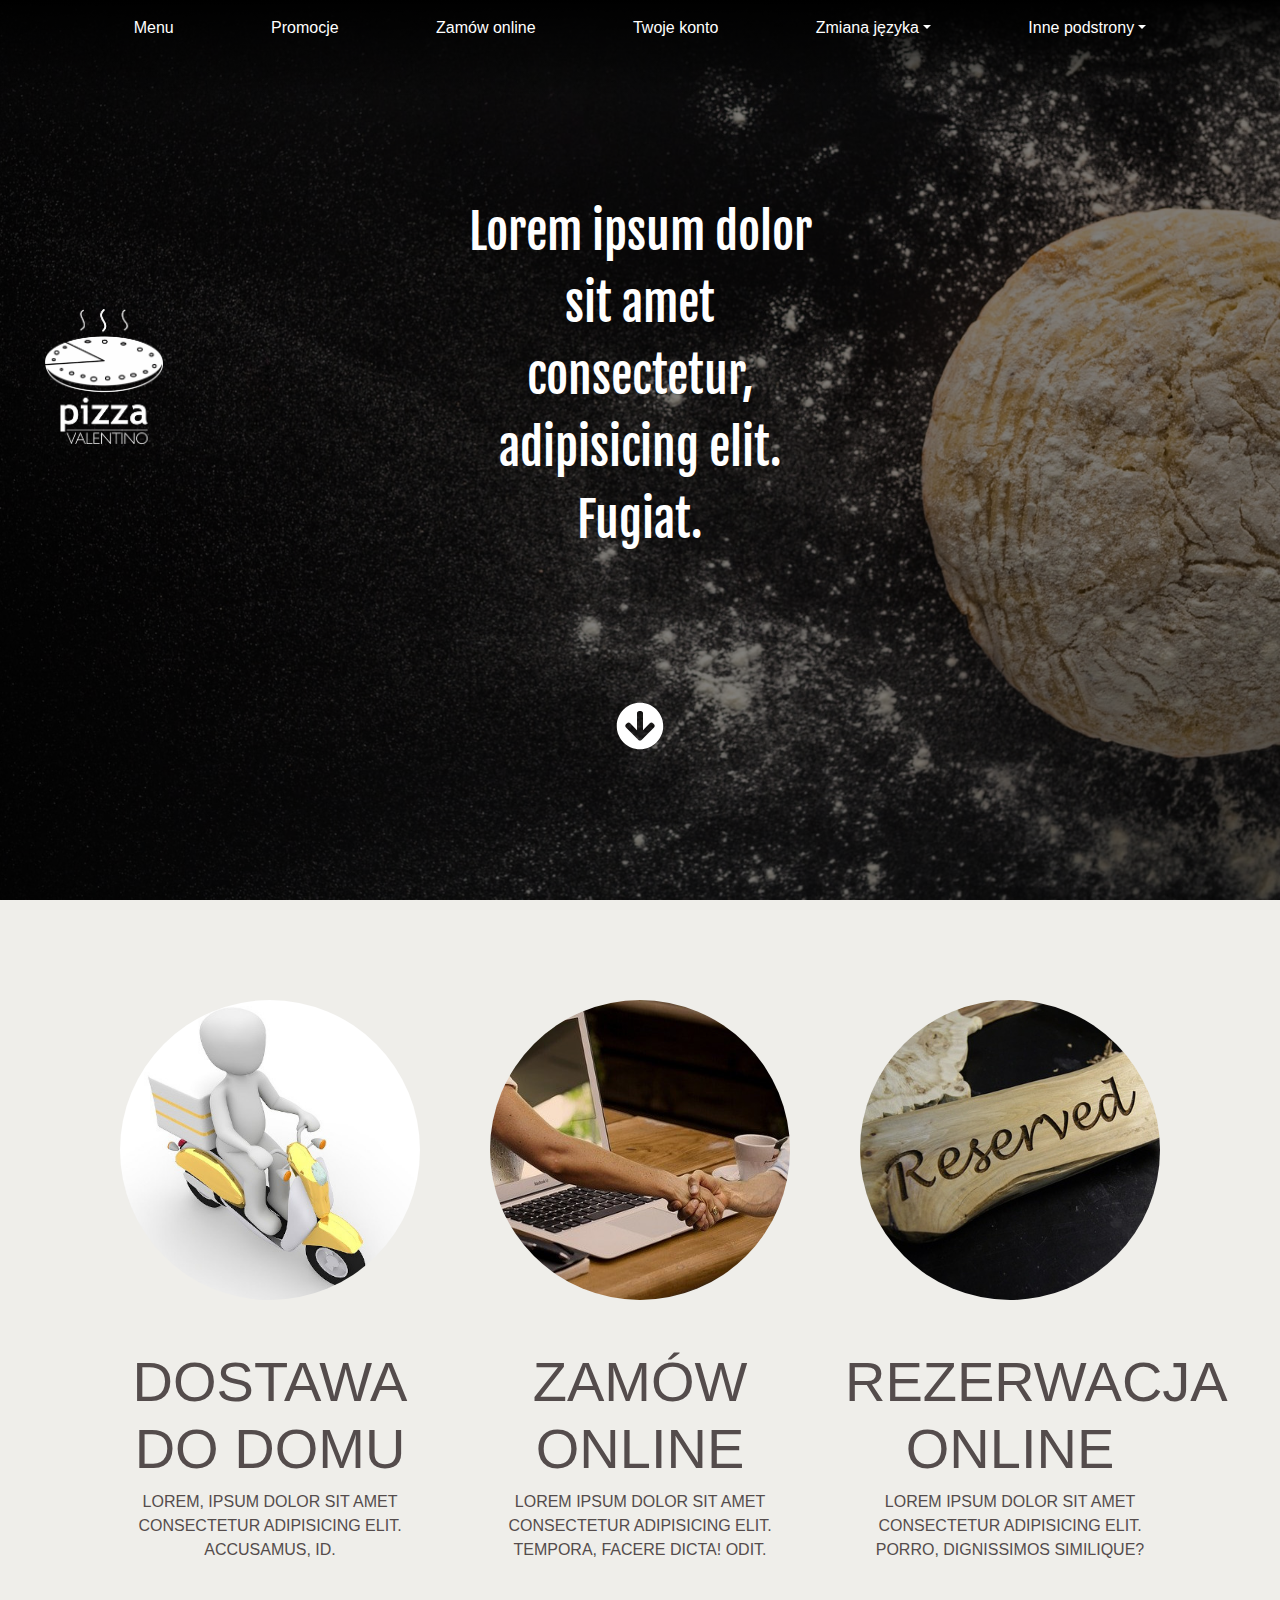
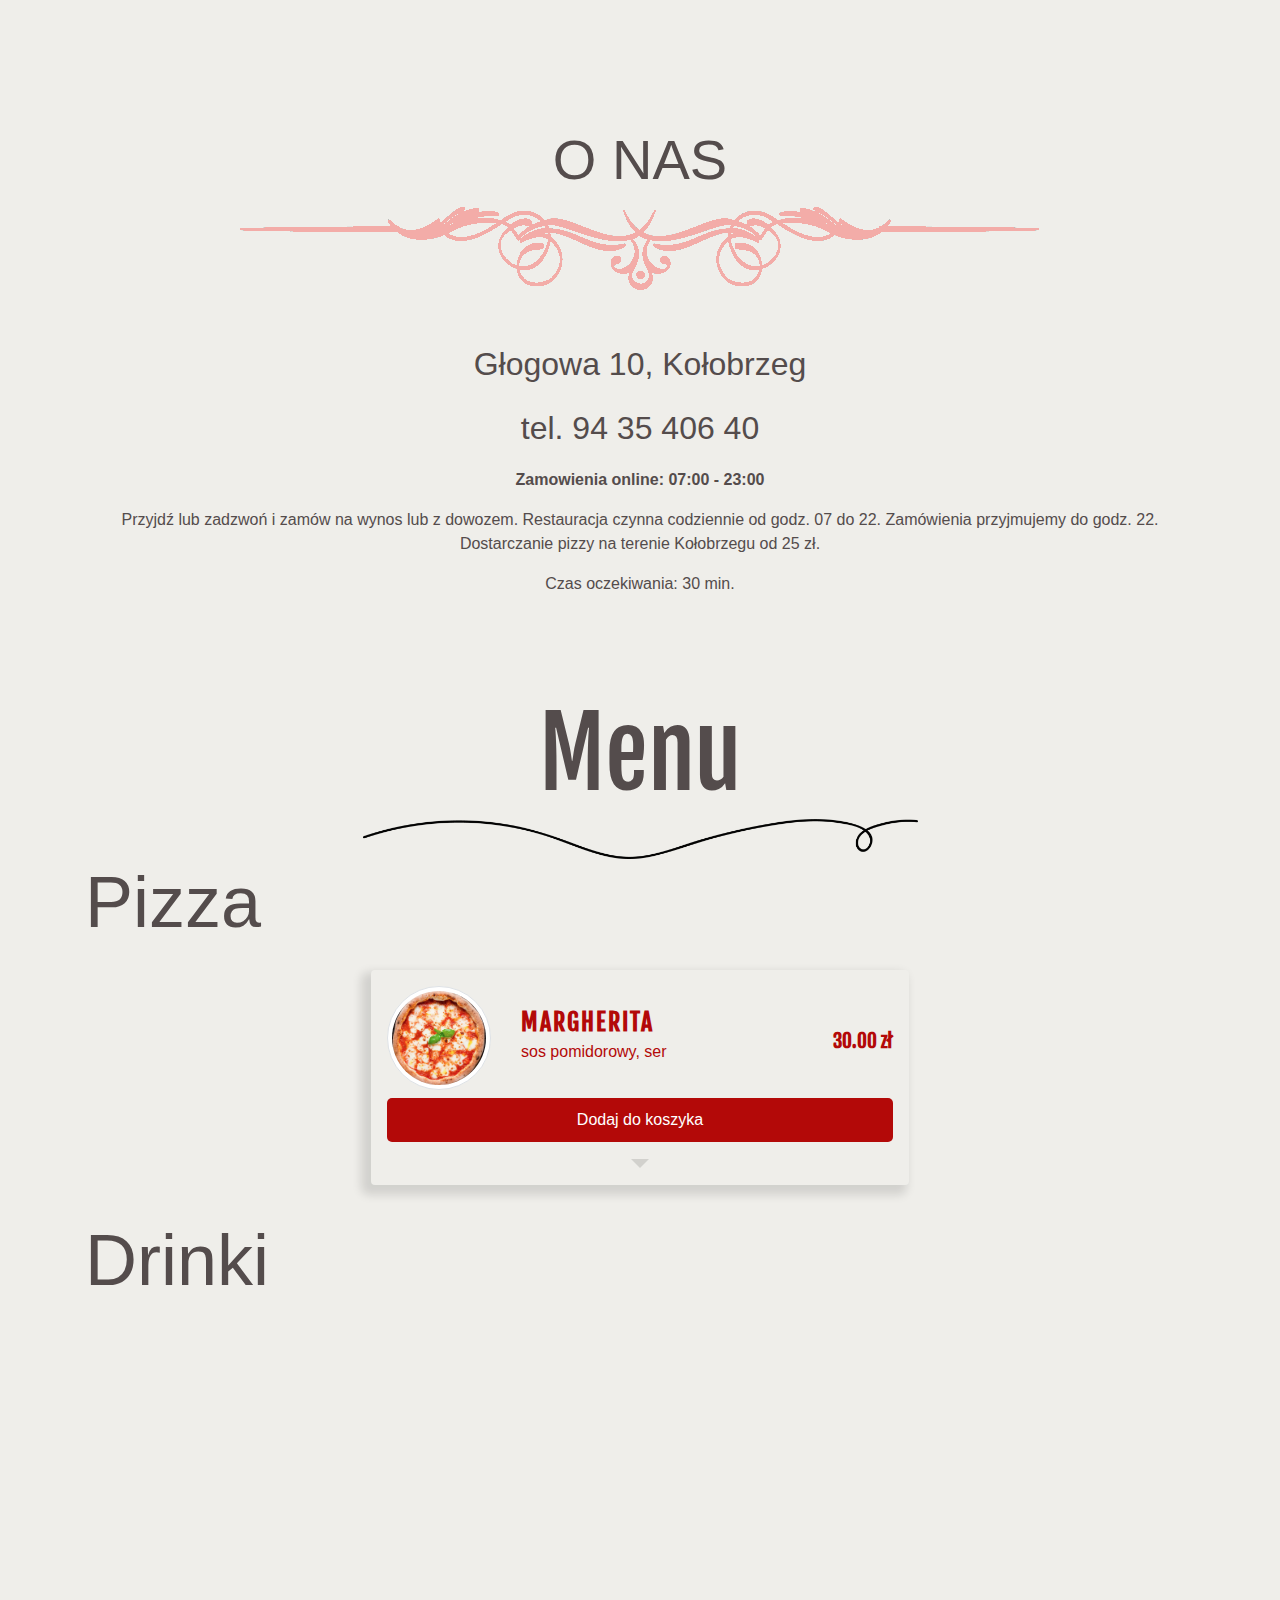
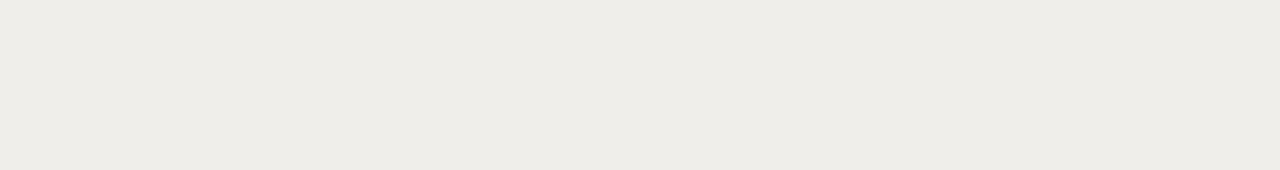
<file: index.html>
<!DOCTYPE html>
<html lang="en">
  <head>
    <meta charset="UTF-8" />
    <meta name="viewport" content="width=device-width, initial-scale=1.0" />
    <title>Pizza Valentino</title>

    <link rel="icon" href="images/ico/favicon.ico" type="image/x-icon" />
    <link
      rel="stylesheet"
      href="https://stackpath.bootstrapcdn.com/bootstrap/4.4.1/css/bootstrap.min.css"
      integrity="sha384-Vkoo8x4CGsO3+Hhxv8T/Q5PaXtkKtu6ug5TOeNV6gBiFeWPGFN9MuhOf23Q9Ifjh"
      crossorigin="anonymous"
    />
    <link
      rel="stylesheet"
      href="https://stackpath.bootstrapcdn.com/bootstrap/4.4.1/css/bootstrap.min.css"
      integrity="sha384-Vkoo8x4CGsO3+Hhxv8T/Q5PaXtkKtu6ug5TOeNV6gBiFeWPGFN9MuhOf23Q9Ifjh"
      crossorigin="anonymous"
    />
    <link rel="stylesheet" href="styles/css/style.min.css" />
  </head>

  <body>
    <!-- nav -->
    <nav
      class="main-navigation navbar navbar-expand-lg navbar-light position-absolute text-center"
    >
      <div class="container">
        <button
          class="navbar-toggler"
          type="button"
          data-toggle="collapse"
          data-target="#main-nav"
          aria-controls="main-nav"
          aria-expanded="false"
          aria-label="Toggle navigation"
        >
          <i class="fas fa-bars display-4"></i>
        </button>
        <div class="collapse navbar-collapse" id="main-nav">
          <ul class="navbar-nav d-flex justify-content-around w-100">
            <li class="nav-item">
              <a class="nav-link" href="index.html#menu">Menu</a>
            </li>
            <li class="nav-item">
              <a class="nav-link" href="#promotions">Promocje</a>
            </li>
            <li class="nav-item">
              <a class="nav-link" href="#">Zamów online</a>
            </li>
            <li class="nav-item">
              <a class="nav-link" href="#">Twoje konto</a>
            </li>
            <li class="nav-item dropdown">
              <a
                class="nav-link dropdown-toggle"
                data-toggle="dropdown"
                href="#"
                role="button"
                aria-haspopup="true"
                aria-expanded="false"
                >Zmiana języka</a
              >
              <div class="dropdown-menu languages">
                <a class="dropdown-item" href="#">Polski</a>
                <a class="dropdown-item" href="#">English</a>
              </div>
            </li>
            <li class="nav-item dropdown-temp">
              <a
                class="nav-link dropdown-toggle"
                data-toggle="dropdown"
                href="#"
                role="button"
                aria-haspopup="true"
                aria-expanded="false"
                >Inne podstrony</a
              >
              <div class="dropdown-menu languages">
                <a class="dropdown-item" href="confirm.html"
                  >Potwierdzenie zamówienia</a
                >
                <a class="dropdown-item" href="finish.html"
                  >Zamówienie kompletne</a
                >
              </div>
            </li>
          </ul>
        </div>
      </div>
    </nav>

    <div class="top">
      <!-- header -->
      <header class="header">
        <div class="mask">
          <div class="text-white text-center">
            <div class="d-flex flex-column align-items-around ">
              <div
                class="logo d-flex flex-column flex-lg-row align-items-center justify-content-between w-100"
              >
                <div class="col-4 text-lg-left">
                  <img
                    class="img-fluid"
                    src="images/logo_pizza.png"
                    alt="pizza-logo"
                  />
                </div>
                <p class="motto p-3 col-4">
                  Lorem ipsum dolor sit amet consectetur, adipisicing elit.
                  Fugiat.
                </p>
                <div class="col-4"></div>
              </div>

              <a
                href="#featrues"
                class="d-flex flex-column align-items-center text-white"
                ><i class="fas fa-arrow-circle-down"></i
              ></a>
            </div>
          </div>
        </div>
      </header>

      <!-- features -->
      <section id="featrues" class="features">
        <div
          class="container d-flex text-center row mx-auto text-uppercase justify-content-center"
        >
          <div class="feature col-lg-4 mb-5">
            <div class="feature-image mb-5 mx-auto">
              <img
                class="img-fluid"
                src="images/features/delivery400x400.jpg"
                alt=""
              />
            </div>
            <h1 class="display-4">Dostawa do domu</h1>
            <p>
              Lorem, ipsum dolor sit amet consectetur adipisicing elit.
              Accusamus, id.
            </p>
          </div>
          <div class="feature col-lg-4 mb-5">
            <div class="feature-image mb-5 mx-auto">
              <img
                class="img-fluid"
                src="images/features/oreder-online400x400.jpg"
                alt=""
              />
            </div>
            <h1 class="display-4">Zamów online</h1>
            <p>
              Lorem ipsum dolor sit amet consectetur adipisicing elit. Tempora,
              facere dicta! Odit.
            </p>
          </div>
          <div class="feature col-lg-4 mb-5">
            <div class="feature-image mb-5 mx-auto">
              <img
                class="img-fluid"
                src="images/features/reserved400x400.jpg"
                alt=""
              />
            </div>
            <h1 class="display-4">Rezerwacja online</h1>
            <p>
              Lorem ipsum dolor sit amet consectetur adipisicing elit. Porro,
              dignissimos similique?
            </p>
          </div>
        </div>
      </section>

      <!-- about -->
      <section class="about text-center container">
        <h1 class="display-4 text-uppercase">o nas</h1>
        <img
          class="text-decoration img-fluid pb-5"
          src="images/text-decoration-red.png"
          alt="decoration"
        />
        <div class="contact">
          <p>
            Głogowa 10, Kołobrzeg
          </p>
          <p>tel. 94 35 406 40</p>
        </div>
        <p class="font-weight-bold">Zamowienia online: 07:00 - 23:00</p>
        <p class="">
          Przyjdź lub zadzwoń i zamów na wynos lub z dowozem. Restauracja czynna
          codziennie od godz. 07 do 22. Zamówienia przyjmujemy do godz. 22.
          Dostarczanie pizzy na terenie Kołobrzegu od 25 zł.
        </p>
        <p>Czas oczekiwania: 30 min.</p>
      </section>

      <!-- main -->
      <main class="main">
        <div
          id="menu"
          class="wrap d-flex justify-content-center container flex-column"
        >
          <div class="text-center">
            <h1 class="display-1 w-100">Menu</h1>
            <img
              class="w-50"
              src="images/down-hand-drawn-scribble.png"
              alt="scribble"
            />
          </div>
          <div
            class="products w-100"
            data-spy="scroll"
            data-target="#products-scroll-spy"
            data-offset="0"
          >
            <div id="pizza" class="pizza row justify-content-center">
              <h2 class="col-12 display-3">Pizza</h2>
              <div class="product-wrap col-md-6 p-3">
                <div class="product-item rounded">
                  <div class="row align-items-center">
                    <div class="col-3 mb-2">
                      <img
                        class="product-image img-thumbnail img-fluid"
                        src="images/pizza-margherita.jpg"
                        alt="produt-image"
                      />
                    </div>
                    <div class="product-info text-color col-6">
                      <p class="col-6 product-name">Margherita</p>
                      <div class="product-ingredients p-0 m-0 w-100 col-12">
                        <p>
                          sos pomidorowy, ser
                        </p>
                      </div>
                    </div>
                    <div class="col-3">
                      <span class="product-price d-block text-right"
                        >30.00 zł</span
                      >
                    </div>
                  </div>
                  <button class="product-button">Dodaj do koszyka</button>
                  <div
                    class="product-alergens d-flex justify-content-center flex-column"
                  >
                    <button
                      id="expand-button-1"
                      class="dropdown-toggle expand-button"
                      type="button"
                      data-toggle="collapse"
                      data-target="#expand-alergens-1"
                      aria-expanded="false"
                    ></button>
                    <p class="collapse" id="expand-alergens-1">
                      <strong>Alergeny:</strong>
                      gluten, pszenica, jęczmień, owies, orkisz, kamut lub ich
                      odmiany hybrydowe, a także produkty pochodne, Skorupiaki i
                      produkty pochodne, Jaja i produkty pochodne,Ryby i
                      produkty pochodne
                    </p>
                  </div>
                </div>
              </div>
            </div>
            <div id="drinks" class="drinks row justify-content-center">
              <h2 class="col-12 display-3">Drinki</h2>
            </div>
          </div>
        </div>
      </main>

      <!-- hidden -->
      <div class="basket hidden">
        <i class="fas fa-shopping-basket"></i>
      </div>
      <div class="menu hidden">
        <i class="fas fa-hamburger"></i>
      </div>
      <div class="hidden-menu text-center">
        <div class="blur"></div>
        <div class="close-hidden-menu p-4">
          <i class="fas fa-times-circle"></i>
        </div>
        <ul>
          <li><a href="#pizza">Pizza</a></li>
          <li><a href="#drinks">Drinki</a></li>
          <li><a href="#">Cisto do pizzy</a></li>
          <li><a href="#">Sałatki</a></li>
          <li><a href="#">Dodatkowy sos do pizzy</a></li>
          <li><a href="#">Zapiekanki</a></li>
        </ul>
      </div>
      <div class="order">
        <div class="blur"></div>
        <div class="close-order p-4">
          <i class="fas fa-times-circle"></i>
        </div>
        <div class="order-header">
          <h2>Twoje zamówienie</h2>
          <button class="order-pay-button btn btn-danger">
            Przejdź do płatności
          </button>
        </div>
        <div class="order-body">
          <div class="order-item d-flex align-items-center p-2">
            <div class="order-item-details col-6">
              <p class="order-item-name m-0">Margherita</p>
              <p class="order-item-ingredient small m-0">sos pomidorowy, ser</p>
            </div>
            <div class="product-item-edit col-4">
              <button class="order-item-edit">
                <i class="far fa-edit"></i>
              </button>
              <button class="order-item-delete">
                <i class="fas fa-times-circle"></i>
              </button>
            </div>
            <p class="product-item-price col-2">
              30,00 zł
            </p>
          </div>
          <div class="order-item d-flex align-items-center p-2">
            <div class="order-item-details col-6">
              <p class="order-item-name m-0">Rita</p>
              <p class="order-item-ingredient small m-0">
                sos pomidorowy, ser, pieczarki, szynka
              </p>
            </div>
            <div class="product-item-edit col-4">
              <button class="order-item-edit">
                <i class="far fa-edit"></i>
              </button>
              <button class="order-item-delete">
                <i class="fas fa-times-circle"></i>
              </button>
            </div>
            <p class="product-item-price col-2">
              62,99 zł
            </p>
          </div>
        </div>
        <div class="order-footer text-right py-1 px-5">
          <p class="summary d-block">
            Razem: <span class="order-value">62,99 zł</span>
          </p>
          <p class="summary-final d-block">
            Razem do zapłaty: <span class="order-value">62,99 zł</span>
          </p>
        </div>
      </div>
    </div>

    <!-- footer -->
    <footer>
      <div class="mask">
        <div
          class="container py-5 d-flex flex-column align-items-center text-center"
        >
          <div class="socials display-4">
            <a href="https://facebook.com"
              ><i class="fab fa-facebook-square"></i
            ></a>
            <a href="https://instagram.com"
              ><i class="fab fa-instagram-square"></i
            ></a>
          </div>
          <div class="contact">
            <p class="phone">
              <i class="fas fa-phone"></i><span>94 35 406 40</span>
            </p>
            <p class="addresss-1"><span>Głogowa 10</span></p>
            <p class="addresss-2"><span>78-100 Kołobrzeg</span></p>
          </div>
          <div class="copyrights">
            <p>&copy; 2020 Zamow.S4HONLINE</p>
            <p>
              Strona używa plików cookies - jeżeli ich nie akceptujesz zmień
              ustawienia przeglądarki. Używanie systemu oznacza akceptację
              regulaminu
            </p>
          </div>
        </div>
      </div>
    </footer>
    <script
      src="https://code.jquery.com/jquery-3.4.1.slim.min.js"
      integrity="sha384-J6qa4849blE2+poT4WnyKhv5vZF5SrPo0iEjwBvKU7imGFAV0wwj1yYfoRSJoZ+n"
      crossorigin="anonymous"
    ></script>
    <script
      src="https://cdn.jsdelivr.net/npm/popper.js@1.16.0/dist/umd/popper.min.js"
      integrity="sha384-Q6E9RHvbIyZFJoft+2mJbHaEWldlvI9IOYy5n3zV9zzTtmI3UksdQRVvoxMfooAo"
      crossorigin="anonymous"
    ></script>
    <script
      src="https://stackpath.bootstrapcdn.com/bootstrap/4.4.1/js/bootstrap.min.js"
      integrity="sha384-wfSDF2E50Y2D1uUdj0O3uMBJnjuUD4Ih7YwaYd1iqfktj0Uod8GCExl3Og8ifwB6"
      crossorigin="anonymous"
    ></script>
    <script src="js/font-awesome-all.min.js"></script>
    <script src="js/site.js"></script>
  </body>
</html>
</file>
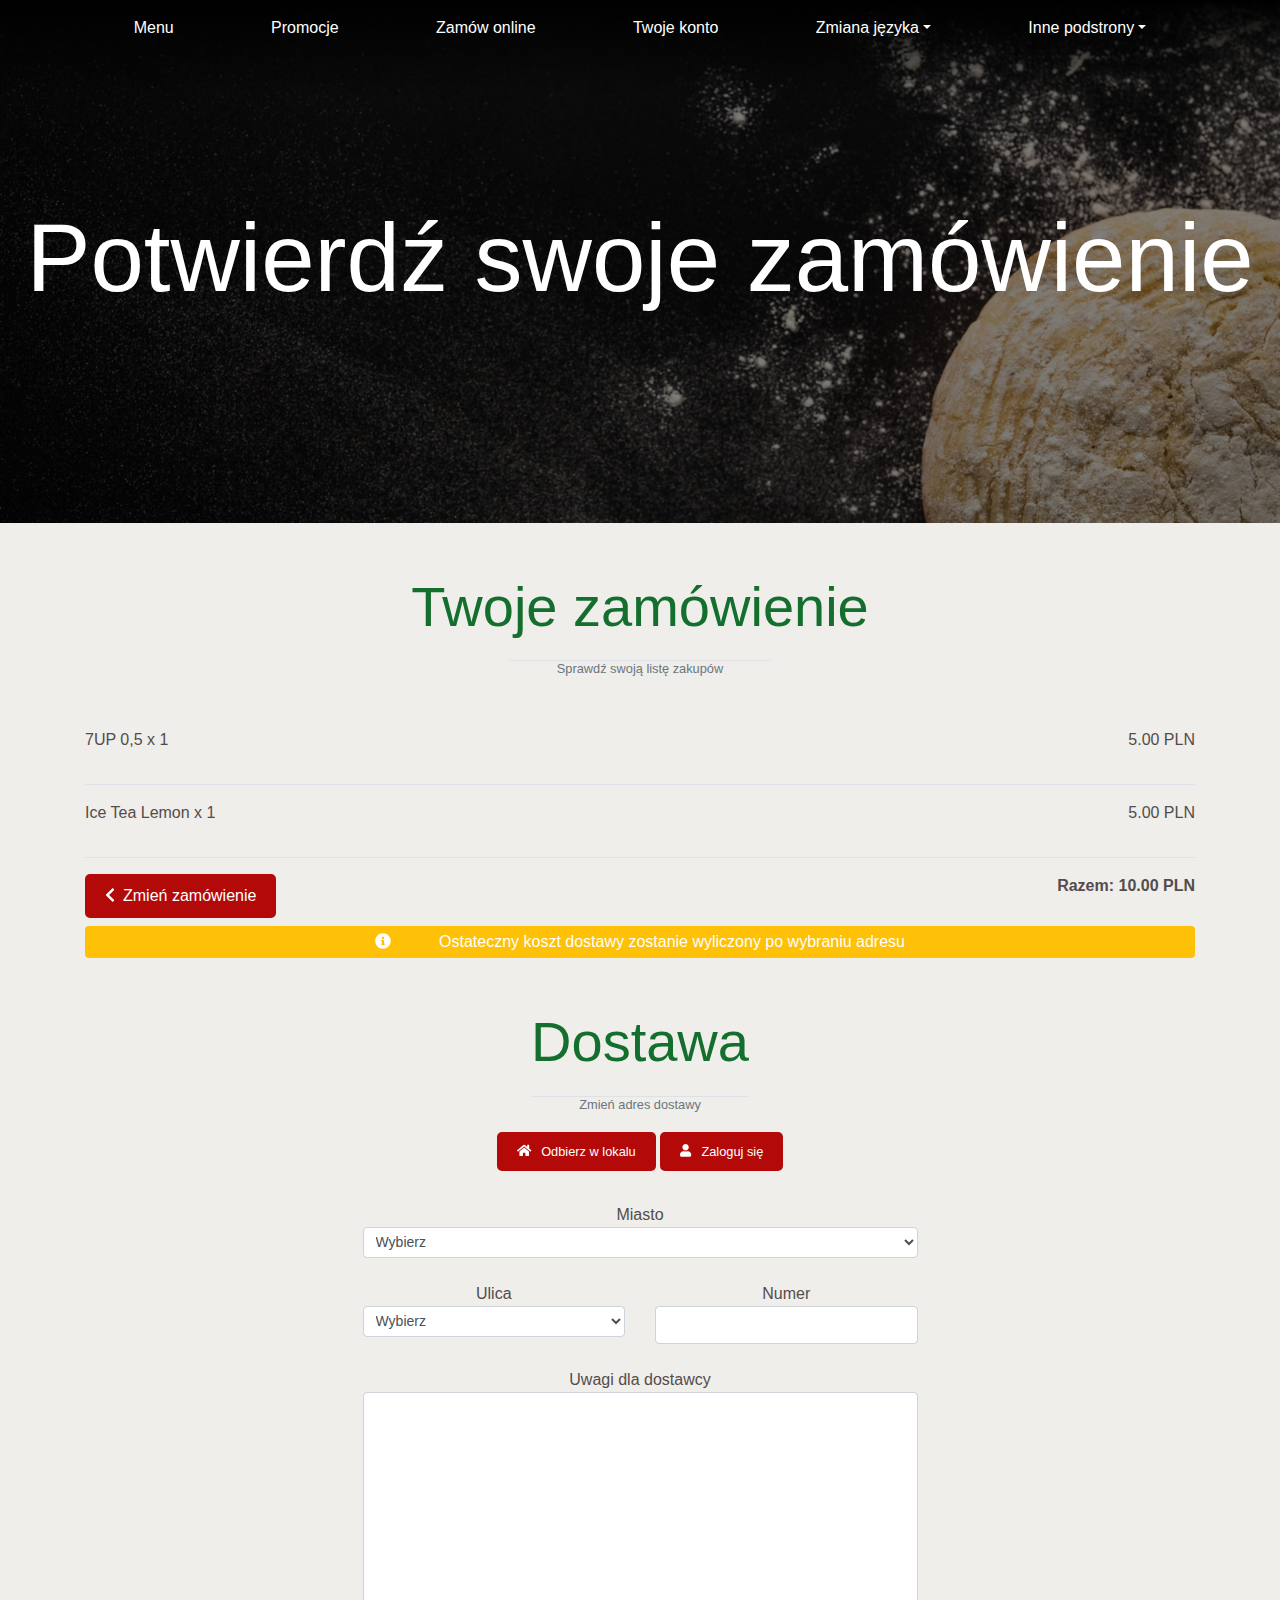
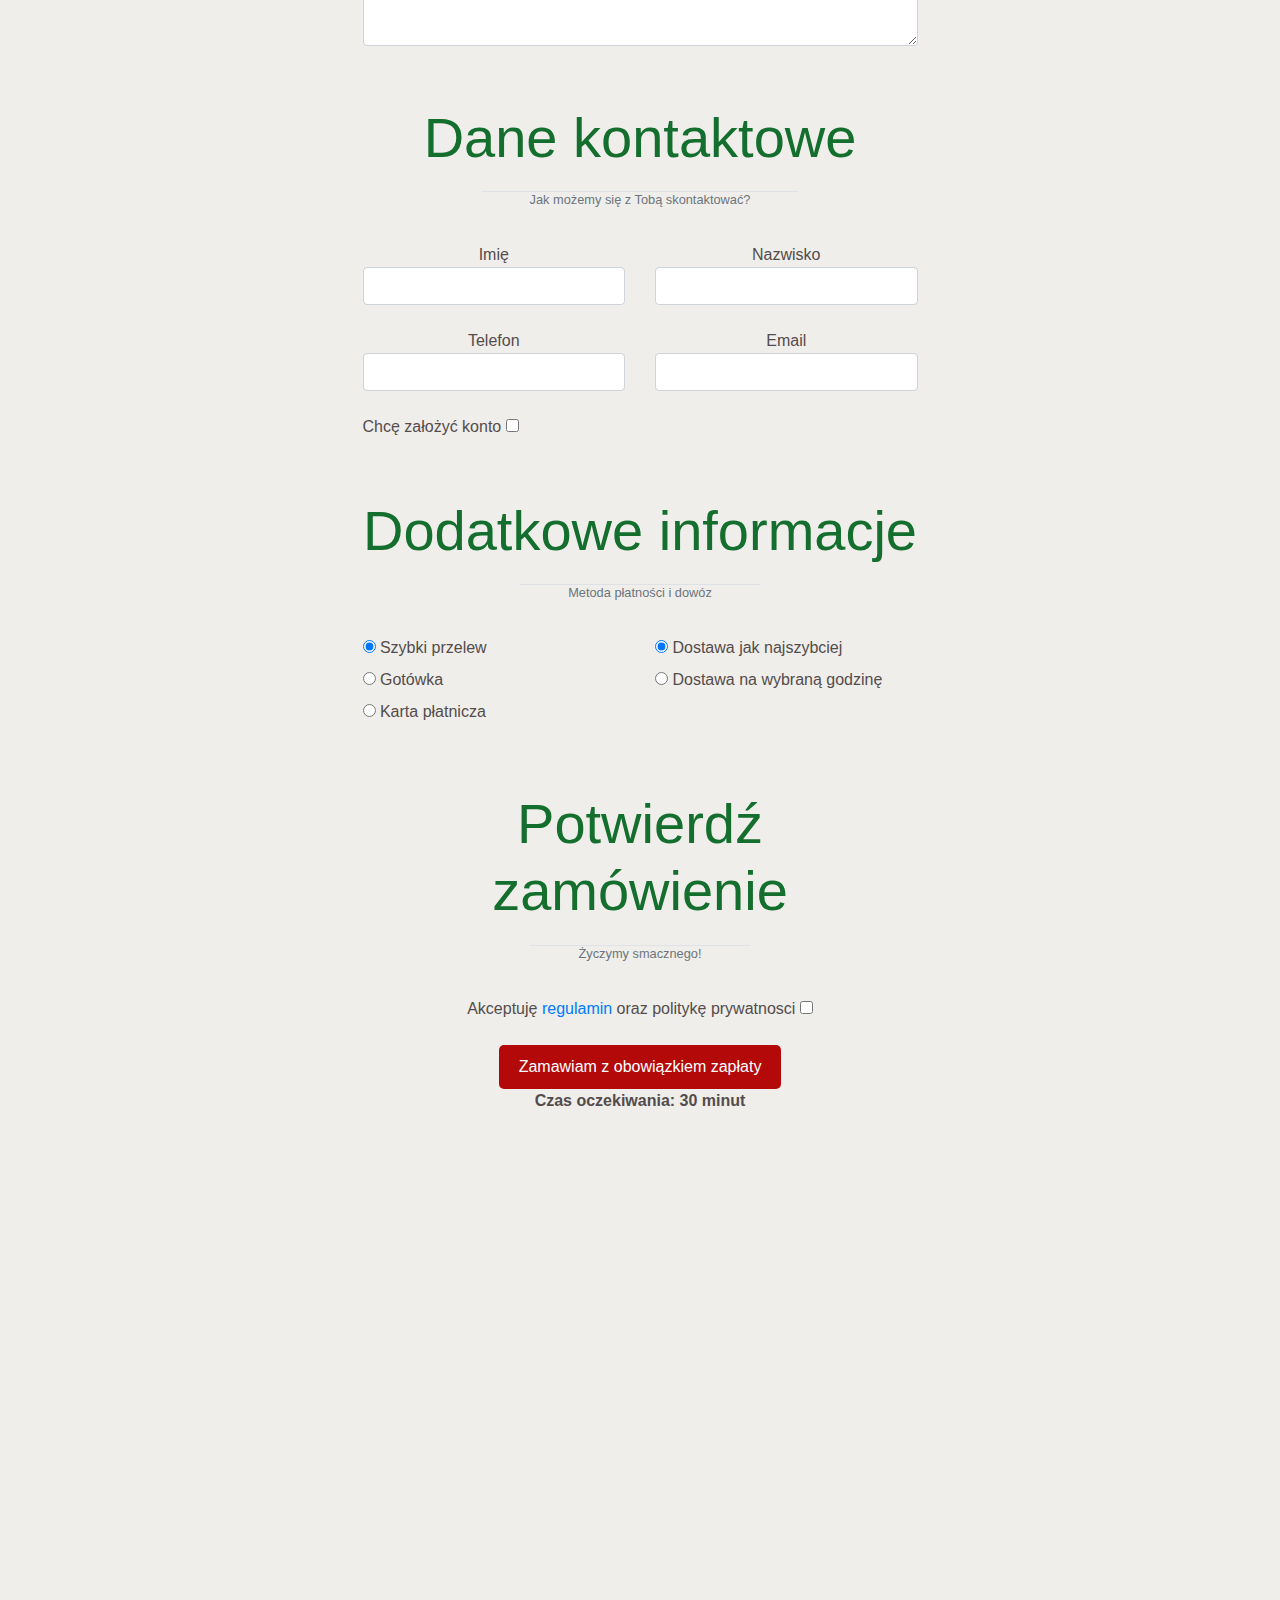
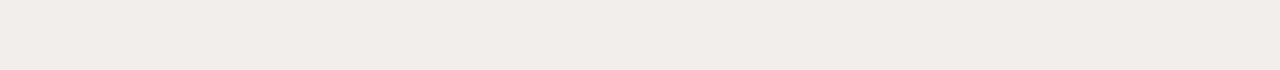
<file: confirm.html>
<!DOCTYPE html>
<html lang="en">
  <head>
    <meta charset="UTF-8" />
    <meta name="viewport" content="width=device-width, initial-scale=1.0" />
    <title>Pizza Valentino - potwierdź swoje zamówienie</title>
    <link
      rel="stylesheet"
      href="https://stackpath.bootstrapcdn.com/bootstrap/4.4.1/css/bootstrap.min.css"
      integrity="sha384-Vkoo8x4CGsO3+Hhxv8T/Q5PaXtkKtu6ug5TOeNV6gBiFeWPGFN9MuhOf23Q9Ifjh"
      crossorigin="anonymous"
    />
    <link rel="stylesheet" href="styles/css/style.min.css" />
  </head>

  <body>
    <!-- nav -->
    <nav
      class="main-navigation navbar navbar-expand-lg navbar-light position-absolute"
    >
      <div class="container">
        <button
          class="navbar-toggler"
          type="button"
          data-toggle="collapse"
          data-target="#main-nav"
          aria-controls="main-nav"
          aria-expanded="false"
          aria-label="Toggle navigation"
        >
          <i class="fas fa-bars display-4"></i>
        </button>
        <div class="collapse navbar-collapse" id="main-nav">
          <ul class="navbar-nav d-flex justify-content-around w-100">
            <li class="nav-item">
              <a class="nav-link" href="index.html#menu">Menu</a>
            </li>
            <li class="nav-item">
              <a class="nav-link" href="#promotions">Promocje</a>
            </li>
            <li class="nav-item">
              <a class="nav-link" href="#">Zamów online</a>
            </li>
            <li class="nav-item">
              <a class="nav-link" href="#">Twoje konto</a>
            </li>
            <li class="nav-item dropdown">
              <a
                class="nav-link dropdown-toggle"
                data-toggle="dropdown"
                href="#"
                role="button"
                aria-haspopup="true"
                aria-expanded="false"
                >Zmiana języka</a
              >
              <div class="dropdown-menu languages">
                <a class="dropdown-item" href="#">Polski</a>
                <a class="dropdown-item" href="#">English</a>
              </div>
            </li>
            <li class="nav-item dropdown-temp">
              <a
                class="nav-link dropdown-toggle"
                data-toggle="dropdown"
                href="#"
                role="button"
                aria-haspopup="true"
                aria-expanded="false"
                >Inne podstrony</a
              >
              <div class="dropdown-menu languages">
                <a class="dropdown-item" href="confirm.html"
                  >Potwierdzenie zamówienia</a
                >
                <a class="dropdown-item" href="finish.html"
                  >Zamówienie kompletne</a
                >
              </div>
            </li>
          </ul>
        </div>
      </div>
    </nav>
    <div class="top">
      <div class="confirm-order">
        <header>
          <div class="mask">
            <h1 class="display-1">Potwierdź swoje zamówienie</h1>
          </div>
        </header>
        <main>
          <div class="container text-center">
            <section class="check">
              <div class="check-header">
                <h2 class="display-4 mb-3">Twoje zamówienie</h2>
                <small class="text-muted px-5 border-top"
                  >Sprawdź swoją listę zakupów</small
                >
              </div>
              <div class="check-body">
                <div class="confirm-products">
                  <div class="product d-flex justify-content-between py-3">
                    <p class="product-name">
                      7UP 0,5 x <span class="product-count"></span>1
                    </p>
                    <p class="product-price">5.00 PLN</p>
                  </div>
                  <div class="product d-flex justify-content-between py-3">
                    <p class="product-name">
                      Ice Tea Lemon x <span class="product-count">1</span>
                    </p>
                    <p class="product-price">5.00 PLN</p>
                  </div>
                </div>
              </div>
              <div class="check-footer">
                <div class="summary text-right d-flex justify-content-between">
                  <a href="#" class="change-your-order">
                    <i class="fas fa-chevron-left mr-2"></i>Zmień zamówienie
                  </a>
                  <p class="font-weight-bold">Razem: <span>10.00 PLN</span></p>
                </div>
                <div
                  class="info rounded bg-warning py-1 my-2 d-flex align-items-center justify-content-center"
                >
                  <p class="m-0">
                    <i class="fas fa-info-circle mr-5"></i>Ostateczny koszt
                    dostawy zostanie wyliczony po wybraniu adresu
                  </p>
                </div>
              </div>
            </section>
            <form action="#">
              <div class="form w-50 mx-auto">
                <section class="delivery">
                  <div class="delivery-header">
                    <h2 class="display-4 mb-3">Dostawa</h2>
                    <small class="text-muted px-5 border-top"
                      >Zmień adres dostawy</small
                    >
                    <div>
                      <button>
                        <i class="fas fa-home"></i>Odbierz w lokalu
                      </button>
                      <button><i class="fas fa-user"></i>Zaloguj się</button>
                    </div>
                  </div>
                  <div class="delivery-body">
                    <div class="form-group d-flex justify-content-center">
                      <label class="d-block w-100" for="city"
                        >Miasto
                        <select
                          class="custom-select-sm form-control"
                          name="city"
                          id="city"
                        >
                          <option value="none" selected disabled
                            >Wybierz</option
                          >
                        </select>
                      </label>
                    </div>
                    <div class="row justify-content-between">
                      <div
                        class="col-sm-6 form-group d-flex justify-content-center"
                      >
                        <label class="d-block w-100" for="street"
                          >Ulica
                          <select
                            class="custom-select-sm form-control"
                            name="street"
                            id="street"
                          >
                            <option value="none" selected disabled
                              >Wybierz</option
                            >
                          </select>
                        </label>
                      </div>
                      <div
                        class="col-sm-6 form-group d-flex justify-content-center"
                      >
                        <label class="d-block w-100" for="number"
                          >Numer
                          <input
                            class="form-control"
                            name="number"
                            id="number"
                            type="text"
                          />
                        </label>
                      </div>
                    </div>
                    <div class="form-group d-flex justify-content-center">
                      <label class="d-block w-100" for="notes"
                        >Uwagi dla dostawcy
                        <textarea
                          class="form-control"
                          name="notes"
                          id="notes"
                          cols="30"
                          rows="10"
                        ></textarea>
                      </label>
                    </div>
                  </div>
                </section>
                <section class="contact">
                  <div class="contact-header">
                    <h2 class="display-4 mb-3">Dane kontaktowe</h2>
                    <small class="text-muted px-5 border-top"
                      >Jak możemy się z Tobą skontaktować?</small
                    >
                  </div>
                  <div class="contact-body">
                    <div class="row">
                      <div
                        class="col-lg-6 form-group d-flex justify-content-center"
                      >
                        <label for="name" class="d-block w-100">
                          Imię
                          <input
                            class="form-control"
                            type="text"
                            name="name"
                            id="name"
                          />
                        </label>
                      </div>
                      <div
                        class="col-lg-6 form-group d-flex justify-content-center"
                      >
                        <label for="surname" class="d-block w-100">
                          Nazwisko
                          <input
                            class="form-control"
                            type="text"
                            name="surname"
                            id="surname"
                          />
                        </label>
                      </div>
                    </div>
                    <div class="row">
                      <div
                        class="col-lg-6 form-group d-flex justify-content-center"
                      >
                        <label for="phone" class="d-block w-100">
                          Telefon
                          <input
                            class="form-control"
                            type="text"
                            name="phone"
                            id="phone"
                          />
                        </label>
                      </div>
                      <div
                        class="col-lg-6 form-group d-flex justify-content-center"
                      >
                        <label for="email" class="d-block w-100">
                          Email
                          <input
                            class="form-control"
                            type="email"
                            name="email"
                            id="email"
                          />
                        </label>
                      </div>
                    </div>
                  </div>
                  <div class="contact-footer text-left">
                    <div class="form-group">
                      <label for="create-account">
                        Chcę założyć konto
                        <input
                          class="form-checkbox"
                          type="checkbox"
                          id="create-account"
                          name="createAccount"
                        />
                      </label>
                    </div>
                  </div>
                </section>
                <section class="additional">
                  <div class="additional-header">
                    <h2 class="display-4 mb-3">Dodatkowe informacje</h2>
                    <small class="text-muted px-5 border-top"
                      >Metoda płatności i dowóz</small
                    >
                  </div>
                  <div class="additional-body">
                    <div class="row text-left">
                      <div
                        class="payment-methods col-sm-6 d-flex flex-column mb-2"
                        role="group"
                      >
                        <label>
                          <input
                            type="radio"
                            name="payment"
                            value="transfer"
                            checked
                          />
                          Szybki przelew
                        </label>
                        <label>
                          <input type="radio" name="payment" value="cash" />
                          Gotówka
                        </label>
                        <label>
                          <input type="radio" name="payment" value="card" />
                          Karta płatnicza
                        </label>
                      </div>
                      <div
                        class="delivery-options col-sm-6 d-flex flex-column"
                        role="group"
                      >
                        <label>
                          <input
                            type="radio"
                            name="delivery"
                            value="now"
                            checked
                          />
                          Dostawa jak najszybciej
                        </label>
                        <label for="delivery-time">
                          <input
                            class=""
                            id="delivery-time"
                            type="radio"
                            name="delivery"
                            value="on-time"
                          />
                          Dostawa na wybraną godzinę
                        </label>
                        <input
                          class="form-control"
                          name="time"
                          type="text"
                          pattern="([0-1]{1}[0-9]{1}|20|21|22|23):[0-5]{1}[0-9]{1}"
                        />
                      </div>
                    </div>
                  </div>
                </section>
                <section class="confirm">
                  <div class="confirm-header">
                    <div class="contact-header">
                      <h2 class="display-4 mb-3">Potwierdź zamówienie</h2>
                      <small class="text-muted px-5 border-top"
                        >Życzymy smacznego!</small
                      >
                    </div>
                  </div>
                  <div class="confirm-body">
                    <div class="form-group">
                      <label for="privacy-policy">
                        Akceptuję <a href="#">regulamin</a> oraz politykę
                        prywatnosci
                        <input
                          class="form-checkbox"
                          type="checkbox"
                          name="privacyPolicy"
                          id="privacy-policy"
                        />
                      </label>
                    </div>
                  </div>
                  <div class="confirm-footer">
                    <input
                      class="submit"
                      type="submit"
                      value="Zamawiam z obowiązkiem zapłaty"
                    />
                    <p class="font-weight-bold">Czas oczekiwania: 30 minut</p>
                  </div>
                </section>
              </div>
            </form>
          </div>
        </main>
      </div>
    </div>

    <footer>
      <div
        class=" container py-5 d-flex flex-column align-items-center text-center"
      >
        <div class="socials display-4">
          <a href="https://facebook.com"
            ><i class="fab fa-facebook-square"></i
          ></a>
          <a href="https://instagram.com"
            ><i class="fab fa-instagram-square"></i
          ></a>
        </div>
        <div class="contact">
          <p class="phone">
            <i class="fas fa-phone"></i><span>94 35 406 40</span>
          </p>
          <p class="addresss-1"><span>Głogowa 10</span></p>
          <p class="addresss-2"><span>78-100 Kołobrzeg</span></p>
        </div>
        <div class="copyrights">
          <p>&copy; 2020 Zamow.S4HONLINE</p>
          <p>
            Strona używa plików cookies - jeżeli ich nie akceptujesz zmień
            ustawienia przeglądarki. Używanie systemu oznacza akceptację
            regulaminu
          </p>
        </div>
      </div>
    </footer>
    <script
      src="https://code.jquery.com/jquery-3.4.1.slim.min.js"
      integrity="sha384-J6qa4849blE2+poT4WnyKhv5vZF5SrPo0iEjwBvKU7imGFAV0wwj1yYfoRSJoZ+n"
      crossorigin="anonymous"
    ></script>
    <script
      src="https://cdn.jsdelivr.net/npm/popper.js@1.16.0/dist/umd/popper.min.js"
      integrity="sha384-Q6E9RHvbIyZFJoft+2mJbHaEWldlvI9IOYy5n3zV9zzTtmI3UksdQRVvoxMfooAo"
      crossorigin="anonymous"
    ></script>
    <script
      src="https://stackpath.bootstrapcdn.com/bootstrap/4.4.1/js/bootstrap.min.js"
      integrity="sha384-wfSDF2E50Y2D1uUdj0O3uMBJnjuUD4Ih7YwaYd1iqfktj0Uod8GCExl3Og8ifwB6"
      crossorigin="anonymous"
    ></script>
    <script src="js/font-awesome-all.min.js"></script>
    <script src="js/site.js"></script>
    <script src="js/confirm.js"></script>
  </body>
</html>
</file>
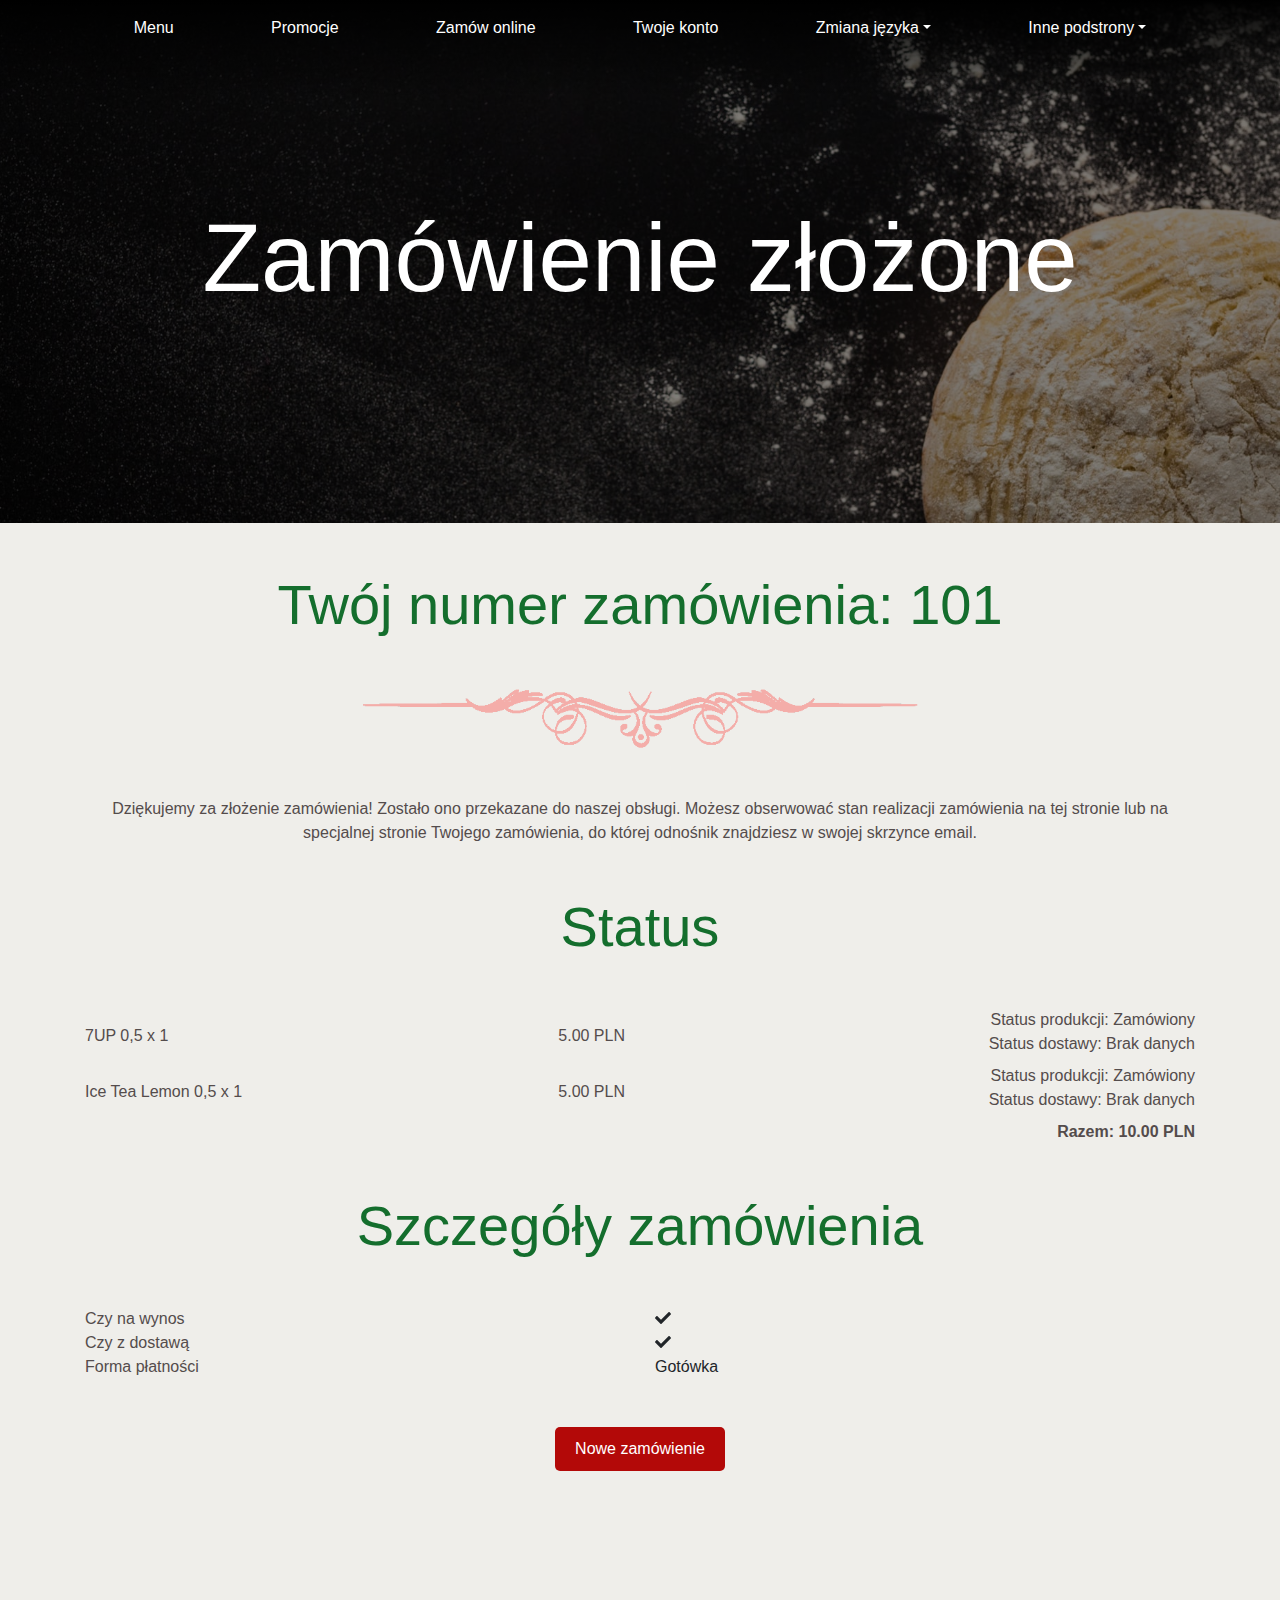
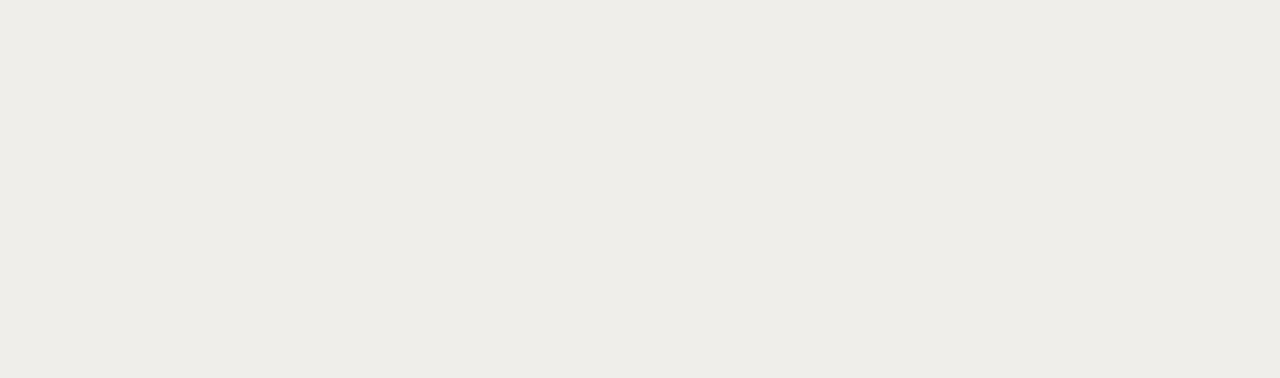
<file: finish.html>
<!DOCTYPE html>
<html lang="en">
  <head>
    <meta charset="UTF-8" />
    <meta name="viewport" content="width=device-width, initial-scale=1.0" />
    <title>Pizza Valentino - zamówienie złożone</title>
    <link
      rel="stylesheet"
      href="https://stackpath.bootstrapcdn.com/bootstrap/4.4.1/css/bootstrap.min.css"
      integrity="sha384-Vkoo8x4CGsO3+Hhxv8T/Q5PaXtkKtu6ug5TOeNV6gBiFeWPGFN9MuhOf23Q9Ifjh"
      crossorigin="anonymous"
    />
    <link rel="stylesheet" href="styles/css/style.min.css" />
  </head>

  <body>
    <!-- nav -->
    <nav
      class="main-navigation navbar navbar-expand-lg navbar-light position-absolute"
    >
      <div class="container">
        <button
          class="navbar-toggler"
          type="button"
          data-toggle="collapse"
          data-target="#main-nav"
          aria-controls="main-nav"
          aria-expanded="false"
          aria-label="Toggle navigation"
        >
          <i class="fas fa-bars display-4"></i>
        </button>
        <div class="collapse navbar-collapse" id="main-nav">
          <ul class="navbar-nav d-flex justify-content-around w-100">
            <li class="nav-item">
              <a class="nav-link" href="index.html#menu">Menu</a>
            </li>
            <li class="nav-item">
              <a class="nav-link" href="#promotions">Promocje</a>
            </li>
            <li class="nav-item">
              <a class="nav-link" href="#">Zamów online</a>
            </li>
            <li class="nav-item">
              <a class="nav-link" href="#">Twoje konto</a>
            </li>
            <li class="nav-item dropdown">
              <a
                class="nav-link dropdown-toggle"
                data-toggle="dropdown"
                href="#"
                role="button"
                aria-haspopup="true"
                aria-expanded="false"
                >Zmiana języka</a
              >
              <div class="dropdown-menu languages">
                <a class="dropdown-item" href="#">Polski</a>
                <a class="dropdown-item" href="#">English</a>
              </div>
            </li>
            <li class="nav-item dropdown-temp">
              <a
                class="nav-link dropdown-toggle"
                data-toggle="dropdown"
                href="#"
                role="button"
                aria-haspopup="true"
                aria-expanded="false"
                >Inne podstrony</a
              >
              <div class="dropdown-menu languages">
                <a class="dropdown-item" href="confirm.html"
                  >Potwierdzenie zamówienia</a
                >
                <a class="dropdown-item" href="finish.html"
                  >Zamówienie kompletne</a
                >
              </div>
            </li>
          </ul>
        </div>
      </div>
    </nav>
    <div class="top">
      <div class="finish">
        <header>
          <h1 class="display-1">Zamówienie złożone</h1>
        </header>
        <main>
          <section class="order-info container text-center">
            <div>
              <h2 class="display-4 my-5">
                Twój numer zamówienia: <span>101</span>
              </h2>
              <img
                class="img-fluid w-50 mb-5 order-image"
                src="images/text-decoration-red.png"
                alt="decoration"
              />
            </div>
            <p>
              Dziękujemy za złożenie zamówienia! Zostało ono przekazane do
              naszej obsługi. Możesz obserwować stan realizacji zamówienia na
              tej stronie lub na specjalnej stronie Twojego zamówienia, do
              której odnośnik znajdziesz w swojej skrzynce email.
            </p>
          </section>
          <section class="ordered container">
            <div class="ordered-header">
              <h2 class="display-4 text-center my-5">Status</h2>
            </div>
            <div class="ordered-body">
              <div class="confirmed-products">
                <div class="row justify-content-between">
                  <div
                    class="product d-flex justify-content-between py-3 align-items-center col-md-6"
                  >
                    <p class="product-name">
                      7UP 0,5 x <span class="product-count">1</span>
                    </p>
                    <p class="product-price">5.00 PLN</p>
                  </div>
                  <div class="status col-md-6 text-right">
                    <div class="production-status">
                      <p>Status produkcji: <span>Zamówiony</span></p>
                    </div>
                    <div class="delivery-status">
                      <p>Status dostawy: <span>Brak danych</span></p>
                    </div>
                  </div>
                </div>

                <div class="row justify-content-between">
                  <div
                    class="product d-flex justify-content-between py-3 align-items-center col-md-6"
                  >
                    <p class="product-name">
                      Ice Tea Lemon 0,5 x <span class="product-count">1</span>
                    </p>
                    <p class="product-price">5.00 PLN</p>
                  </div>
                  <div class="status col-md-6 text-right">
                    <div class="production-status">
                      <p>Status produkcji: <span>Zamówiony</span></p>
                    </div>
                    <div class="delivery-status">
                      <p>Status dostawy: <span>Brak danych</span></p>
                    </div>
                  </div>
                </div>
              </div>
            </div>
            <div class="ordered-footer">
              <div class="summary text-right">
                <p class="font-weight-bold">Razem: <span>10.00 PLN</span></p>
              </div>
            </div>
          </section>
          <section class="details container mb-5">
            <div class="row">
              <h2 class="display-4 col-12 text-center my-5">
                Szczegóły zamówienia
              </h2>
              <p class="col-6">Czy na wynos</p>
              <span class="col-6"><i class="fas fa-check"></i></span>
              <p class="col-6">Czy z dostawą</p>
              <span class="col-6"><i class="fas fa-check"></i></span>
              <p class="col-6">Forma płatności</p>
              <span class="col-6">Gotówka</span>
            </div>
          </section>
          <div class="container pb-5 text-center">
            <button class=" next-order">Nowe zamówienie</button>
          </div>
        </main>
      </div>
    </div>
    <footer>
      <div
        class="container py-5 d-flex flex-column align-items-center text-center"
      >
        <div class="socials display-4">
          <a href="https://facebook.com"
            ><i class="fab fa-facebook-square"></i
          ></a>
          <a href="https://instagram.com"
            ><i class="fab fa-instagram-square"></i
          ></a>
        </div>
        <div class="contact">
          <p class="phone">
            <i class="fas fa-phone"></i><span>94 35 406 40</span>
          </p>
          <p class="addresss-1"><span>Głogowa 10</span></p>
          <p class="addresss-2"><span>78-100 Kołobrzeg</span></p>
        </div>
        <div class="copyrights">
          <p>&copy; 2020 Zamow.S4HONLINE</p>
          <p>
            Strona używa plików cookies - jeżeli ich nie akceptujesz zmień
            ustawienia przeglądarki. Używanie systemu oznacza akceptację
            regulaminu
          </p>
        </div>
      </div>
    </footer>
    <script
      src="https://code.jquery.com/jquery-3.4.1.slim.min.js"
      integrity="sha384-J6qa4849blE2+poT4WnyKhv5vZF5SrPo0iEjwBvKU7imGFAV0wwj1yYfoRSJoZ+n"
      crossorigin="anonymous"
    ></script>
    <script
      src="https://cdn.jsdelivr.net/npm/popper.js@1.16.0/dist/umd/popper.min.js"
      integrity="sha384-Q6E9RHvbIyZFJoft+2mJbHaEWldlvI9IOYy5n3zV9zzTtmI3UksdQRVvoxMfooAo"
      crossorigin="anonymous"
    ></script>
    <script
      src="https://stackpath.bootstrapcdn.com/bootstrap/4.4.1/js/bootstrap.min.js"
      integrity="sha384-wfSDF2E50Y2D1uUdj0O3uMBJnjuUD4Ih7YwaYd1iqfktj0Uod8GCExl3Og8ifwB6"
      crossorigin="anonymous"
    ></script>
    <script src="js/font-awesome-all.min.js"></script>
    <script src="js/site.js"></script>
  </body>
</html>
</file>
<file: styles/css/style.min.css>
@import url("https://fonts.googleapis.com/css?family=Fjalla+One|Montserrat&display=swap&subset=latin-ext");nav.main-navigation{position:absolute;top:0;left:0;color:white;background:-webkit-gradient(linear, left top, left bottom, from(#000), to(transparent));background:linear-gradient(#000, transparent);padding-bottom:50px;width:100%;z-index:2}nav.main-navigation svg{color:white}nav.main-navigation ul{cursor:pointer}nav.main-navigation a{color:white !important}nav.main-navigation a:hover{color:#ddd !important}nav.main-navigation li:hover{color:#ddd}nav.main-navigation .languages{background-color:transparent}nav.main-navigation .languages a:hover{background-color:transparent}.header{-webkit-transition:-webkit-filter 0.3s linear;transition:-webkit-filter 0.3s linear;transition:filter 0.3s linear;transition:filter 0.3s linear, -webkit-filter 0.3s linear;background-image:url("../../images/background-image.jpg");background-size:cover;background-position:right;background-attachment:fixed}.header .mask{display:-webkit-box;display:-ms-flexbox;display:flex;-webkit-box-orient:vertical;-webkit-box-direction:normal;-ms-flex-direction:column;flex-direction:column;-webkit-box-pack:center;-ms-flex-pack:center;justify-content:center;-webkit-box-align:center;-ms-flex-align:center;align-items:center;min-height:100vh;height:100%;background-color:rgba(0,0,0,0.5)}.header .logo{padding:30px}.header .logo img{max-height:15vh}.header a{margin-top:100px;font-size:3rem}.header a:hover{color:#146e2d !important;border-radius:50%;-webkit-transition:color 0.5s, -webkit-box-shadow 0.5s linear;transition:color 0.5s, -webkit-box-shadow 0.5s linear;transition:color 0.5s, box-shadow 0.5s linear;transition:color 0.5s, box-shadow 0.5s linear, -webkit-box-shadow 0.5s linear}.header .motto{font-family:"Fjalla One",sans-serif;font-size:3rem;margin:0;max-width:100%}.features{margin:100px 0;color:#544c4c}.features .feature{padding:0 20px}.features .feature-image{display:-webkit-box;display:-ms-flexbox;display:flex;-webkit-box-pack:center;-ms-flex-pack:center;justify-content:center;justify-items:center;overflow:hidden;border-radius:50%;width:300px;height:300px}.features .img{width:100%;height:100%;overflow:hidden;border-radius:50%}.main{position:relative;z-index:1;color:#544c4c}.main h1{font-family:"Fjalla One",sans-serif}.main .products{scroll-behavior:smooth}.main .product-item{display:-webkit-box;display:-ms-flexbox;display:flex;-webkit-box-orient:vertical;-webkit-box-direction:normal;-ms-flex-direction:column;flex-direction:column;-webkit-box-pack:justify;-ms-flex-pack:justify;justify-content:space-between;-webkit-box-align:center;-ms-flex-align:center;align-items:center;padding:1rem 1rem;-webkit-box-shadow:-6px 6px 10px 4px rgba(0,0,0,0.12);box-shadow:-6px 6px 10px 4px rgba(0,0,0,0.12);margin-bottom:1rem;background:#efeeea;color:#b30908}.main .product-item .add-to-basket{display:-webkit-box;display:-ms-flexbox;display:flex;-webkit-box-pack:center;-ms-flex-pack:center;justify-content:center;-ms-flex-line-pack:center;align-content:center;color:#146e2d;position:absolute;top:10px;right:10px;-webkit-transition:.3s linear;transition:.3s linear;cursor:pointer}.main .product-item img{border-radius:50%}.main .product-item .product-button{background-color:#b30908;border-radius:5px;border-style:none;color:white;padding:10px 20px;width:100%;margin-bottom:1rem}.main .product-price{font-family:"Fjalla One",sans-serif;font-weight:bold;font-size:1.2rem}.main .product-name{padding:0;margin:0;text-transform:uppercase;font-family:"Fjalla One",sans-serif;font-size:1.5rem;font-weight:bold;letter-spacing:2px}.main .product-calories{padding:0;font-family:"Montserrat",sans-serif;text-transform:uppercase}.main .product-alergens button{background-color:transparent;border:none;font-size:2rem;color:rgba(0,0,0,0.12);line-height:0;outline:0}.main #expand-button{-webkit-transition:-webkit-transform .3s;transition:-webkit-transform .3s;transition:transform .3s;transition:transform .3s, -webkit-transform .3s}.main .rotate{-webkit-transform:rotate(180deg);transform:rotate(180deg)}.main .active{background-color:rgba(0,0,0,0.12)}footer{background-image:url("../../images/background-image.jpg");background-size:cover;background-attachment:fixed;color:white;position:-webkit-sticky;position:sticky;z-index:-1;bottom:0}footer .mask{height:100%;background-color:rgba(0,0,0,0.5)}@media all and (-ms-high-contrast: none), (-ms-high-contrast: active){footer{position:relative}}@supports (-ms-accelerator: true){footer{position:relative}}@supports (-ms-ime-align: auto){footer{position:relative}}footer a{color:white !important}footer a:hover{color:#ddd}footer svg{margin-right:1rem}footer .container>*{margin-bottom:2rem}.basket,.menu{position:fixed;bottom:0px;display:-webkit-box;display:-ms-flexbox;display:flex;-webkit-box-pack:center;-ms-flex-pack:center;justify-content:center;-webkit-box-align:center;-ms-flex-align:center;align-items:center;font-size:3rem;color:white;background-color:#b30908;border-radius:5px;height:100px;width:100px;max-width:10vw;max-height:10vw;min-width:68px;min-height:68px;z-index:1;cursor:pointer}.basket.hidden,.menu.hidden{display:none}.basket{right:0}.menu{left:0}.basket:hover,.menu:hover{background-color:#146e2d}.close-icon{display:-webkit-box;display:-ms-flexbox;display:flex;-webkit-box-pack:center;-ms-flex-pack:center;justify-content:center;position:relative;height:45px;width:45px;cursor:pointer}.close-icon span{position:absolute;top:18px;left:4.5px;height:9px;width:36px;background:black;border-radius:5px}.close-icon span:nth-child(1){-webkit-transform:rotate(45deg);transform:rotate(45deg);-webkit-transition:0.5s ease-in-out;transition:0.5s ease-in-out}.close-icon span:nth-child(2){-webkit-transform:rotate(-45deg);transform:rotate(-45deg);-webkit-transition:1s ease-in-out;transition:1s ease-in-out}.close-icon.active span:nth-child(1){-webkit-transform:rotate(960deg) scale(0.1);transform:rotate(960deg) scale(0.1);opacity:0}.close-icon.active span:nth-child(2){-webkit-transform:rotate(960deg) scale(0.1);transform:rotate(960deg) scale(0.1);opacity:0}.hidden-menu{position:fixed;top:0;height:100vh;width:30vw;background-color:#efeeea;z-index:3;left:-200%;-webkit-box-shadow:12px 0px 17px 0px rgba(0,0,0,0.75);box-shadow:12px 0px 17px 0px rgba(0,0,0,0.75);-webkit-transition:left 0.7s;transition:left 0.7s}.hidden-menu.active .blur{position:fixed;top:0;left:0;height:100vh;width:100vw;z-index:-1}.hidden-menu ul{display:-webkit-box;display:-ms-flexbox;display:flex;-webkit-box-orient:vertical;-webkit-box-direction:normal;-ms-flex-direction:column;flex-direction:column;-webkit-box-pack:center;-ms-flex-pack:center;justify-content:center;height:100%;font-size:2rem;list-style:none;padding:0}.hidden-menu li{width:100%}.hidden-menu a{display:block;width:100%;text-decoration:none;padding:10px 20px;color:#544c4c;cursor:pointer}.hidden-menu a:hover{background-color:#544c4c;color:#efeeea}.hidden-menu.active{-webkit-animation:move-from-left 1s both;animation:move-from-left 1s both}.hidden-menu.disabled{-webkit-animation:move-out-from-right 1s both;animation:move-out-from-right 1s both}.close-hidden-menu{position:absolute;top:0;right:0;font-size:2rem;cursor:pointer}.close-hidden-menu:hover{color:rgba(0,0,0,0.12)}@-webkit-keyframes move-from-left{from{left:-100%}to{left:0}}@keyframes move-from-left{from{left:-100%}to{left:0}}@-webkit-keyframes move-out-from-right{from{left:0%}to{left:-200%}}@keyframes move-out-from-right{from{left:0%}to{left:-200%}}@media (max-width: 1200px){.logo .motto{font-size:1.5rem}}@media (max-width: 1000px){.hidden-menu a{font-size:1rem}.hidden-menu,.order{width:100vw !important}.confirm-order header h1,.finish header h1{font-size:2.5rem}.confirm-order .form,.finish .form{width:100% !important}}@media (max-width: 991px){.main-navigation a{font-size:1.5rem}}@media (max-width: 768px){main h1{font-size:3rem}main h2{font-size:2rem}.promotions h1{font-size:1.5rem}}@media (max-width: 500px){.feature h1{font-size:2rem}.feature .feature-image{width:200px;height:200px}.main h1{font-size:4rem}.main h2{font-size:2rem}.main .product-name,.main .product-price{font-size:1.2rem}.main .product-ingredients{font-size:1rem}}@media (max-height: 640px){footer{display:-webkit-box;display:-ms-flexbox;display:flex;-webkit-box-pack:center;-ms-flex-pack:center;justify-content:center;-webkit-box-align:center;-ms-flex-align:center;align-items:center}}.order{position:fixed;top:0;height:100vh;width:30vw;background-color:#efeeea;z-index:3;right:-150%;-webkit-box-shadow:-12px 0px 17px 0px rgba(0,0,0,0.75);box-shadow:-12px 0px 17px 0px rgba(0,0,0,0.75);color:#544c4c;z-index:2;padding:100px 0}.order.active .blur{position:fixed;top:0;left:0;height:100vh;width:100vw;z-index:-1}.order .order-header{text-align:center}.order .order-header h2{text-transform:uppercase;font-family:"Montserrat",sans-serif}.order .order-item{border-bottom:1px solid rgba(255,255,255,0.5)}.order .order-item button{background-color:rgba(0,0,0,0.12);color:#544c4c;border-style:none}.order .order-footer .summary-final{font-weight:bold}.order.active{-webkit-animation:move-from-right 1s both;animation:move-from-right 1s both}.order.disabled{-webkit-animation:move-out-from-left 1s both;animation:move-out-from-left 1s both}.close-order{position:absolute;top:0;right:0;font-size:2rem;cursor:pointer}.close-order:hover{color:rgba(0,0,0,0.12)}.order-footer{background-color:rgba(0,0,0,0.12)}@-webkit-keyframes move-from-right{from{right:-100%}to{right:0%}}@keyframes move-from-right{from{right:-100%}to{right:0%}}@-webkit-keyframes move-out-from-left{from{right:0%}to{right:-150%}}@keyframes move-out-from-left{from{right:0%}to{right:-150%}}.about{margin-bottom:100px;color:#544c4c}.about .contact{font-size:2rem}.about img{opacity:.3}.confirm-order{padding-bottom:3rem}.confirm-order header{padding:200px 0;text-align:center;background-image:url("../../images/background-image.jpg");background-attachment:fixed;background-size:cover;background-position:right;color:white;position:relative;z-index:-2}.confirm-order header::after{content:"";z-index:-1;position:absolute;top:0;left:0;width:100%;display:block;height:100%;background-color:rgba(0,0,0,0.5)}.confirm-order section{margin:50px 0;color:#146e2d}.confirm-order section p{color:#544c4c}.confirm-order section label{color:#544c4c}.confirm-order section small{margin-bottom:50px}.confirm-order section [class$="header"]{margin-bottom:2rem}.confirm-order .check .change-your-order{background-color:#b30908;padding:10px 20px;border-radius:5px;color:white;cursor:pointer}.confirm-order .check .info p{color:white}.confirm-order input[name="time"]{visibility:hidden;opacity:0;-webkit-transition:opacity 0.3s;transition:opacity 0.3s}.confirm-order input[name="time"].show{visibility:visible;opacity:1}.confirm-order .check .check-body{margin-bottom:1rem}.confirm-order .confirm-products .product{border-bottom:solid 1px #dee2e6}.confirm-order .delivery button{background-color:#b30908;border-radius:5px;border-style:none;color:white;padding:10px 20px;margin-top:1rem;font-size:0.8rem}.confirm-order .delivery button svg{margin-right:10px}.confirm-order .submit{background-color:#b30908;border-radius:5px;border-style:none;color:white;padding:10px 20px}.finish header{padding:200px 0;text-align:center;background-image:url("../../images/background-image.jpg");background-attachment:fixed;background-size:cover;background-position:right;color:white;position:relative;z-index:-2}.finish header::after{content:"";z-index:-1;position:absolute;top:0;left:0;width:100%;display:block;height:100%;background-color:rgba(0,0,0,0.5)}.finish .order-image{opacity:0.3}.finish h2,.finish h3,.finish h4{color:#146e2d}.finish p{margin:0;color:#544c4c}.finish .next-order{background-color:#b30908;padding:10px 20px;border-radius:5px;border-style:none;color:white;cursor:pointer}html{scroll-behavior:smooth;font-family:"Montserrat",sans-serif}body{height:100vh;background-color:#efeeea}.top{position:relative;z-index:1;background-color:#efeeea}.blur{-webkit-filter:blur(10px);filter:blur(10px)}
/*# sourceMappingURL=style.min.css.map */
</file>
